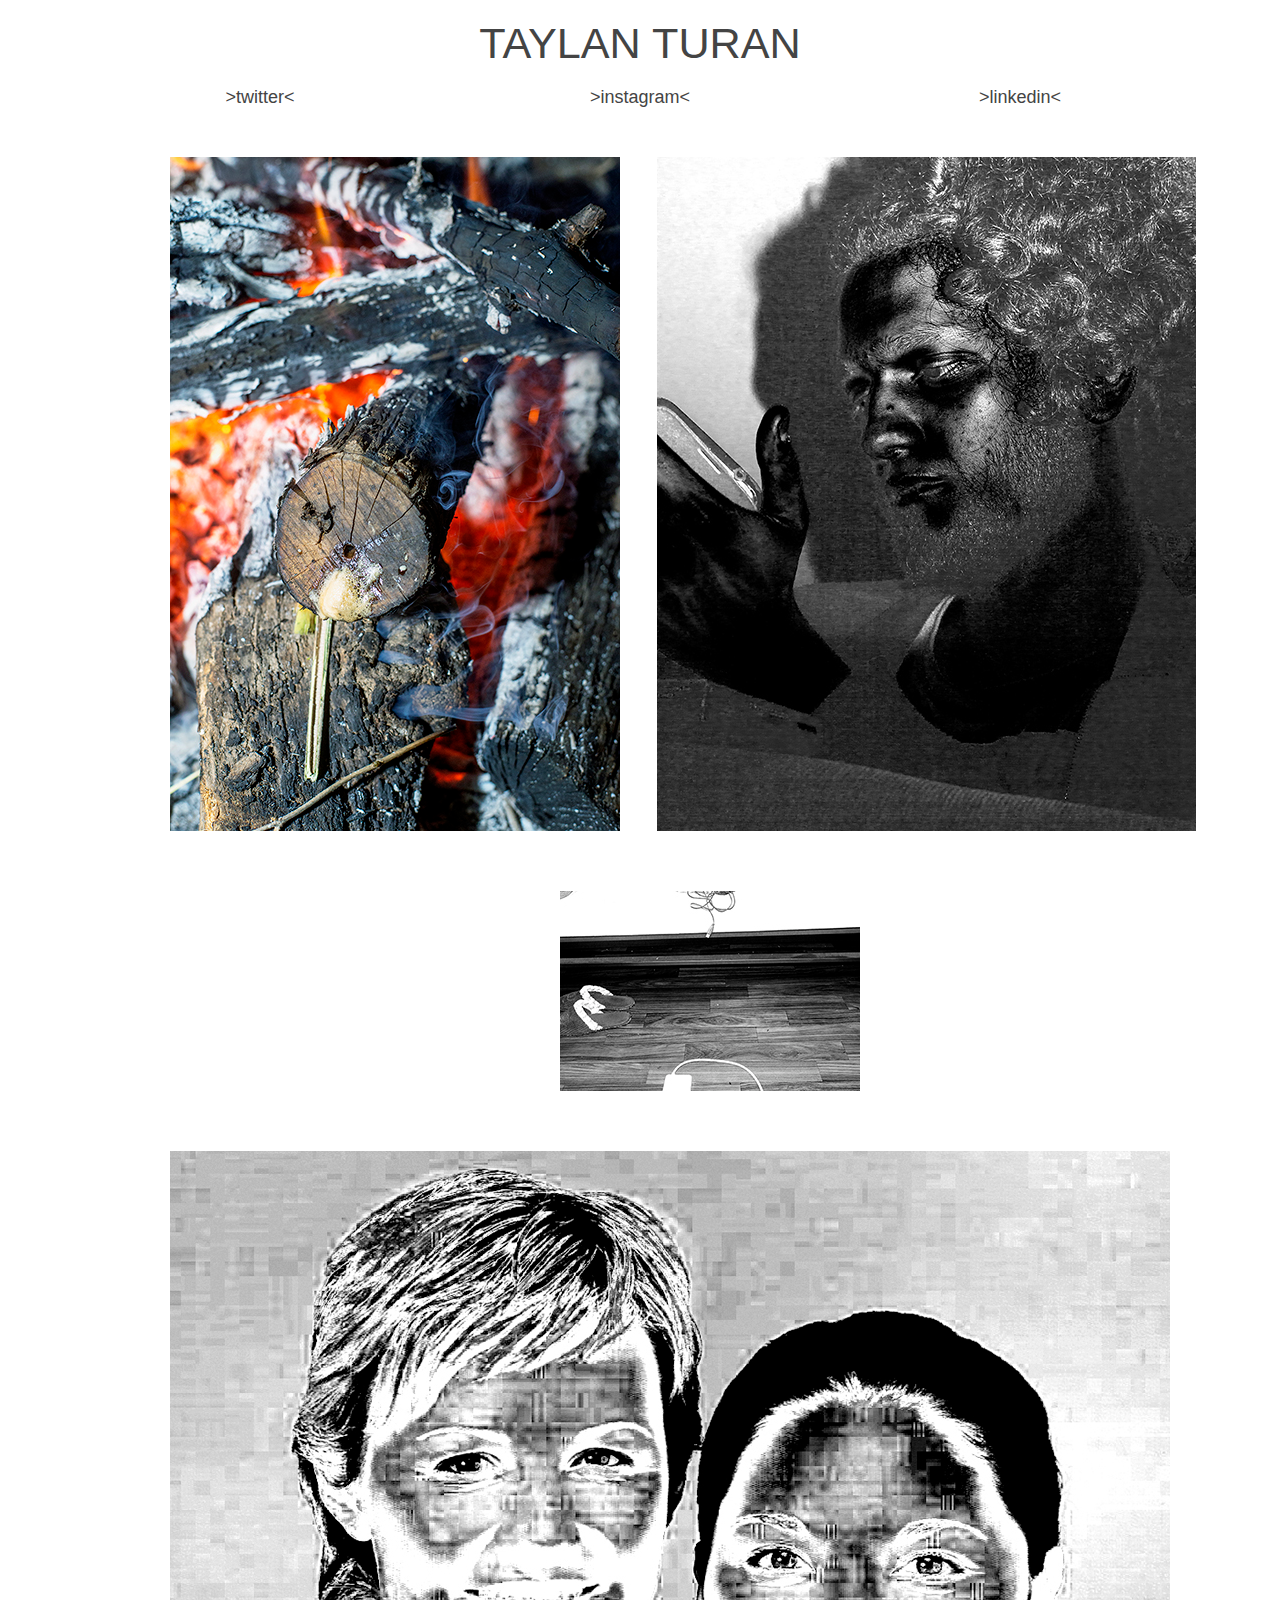
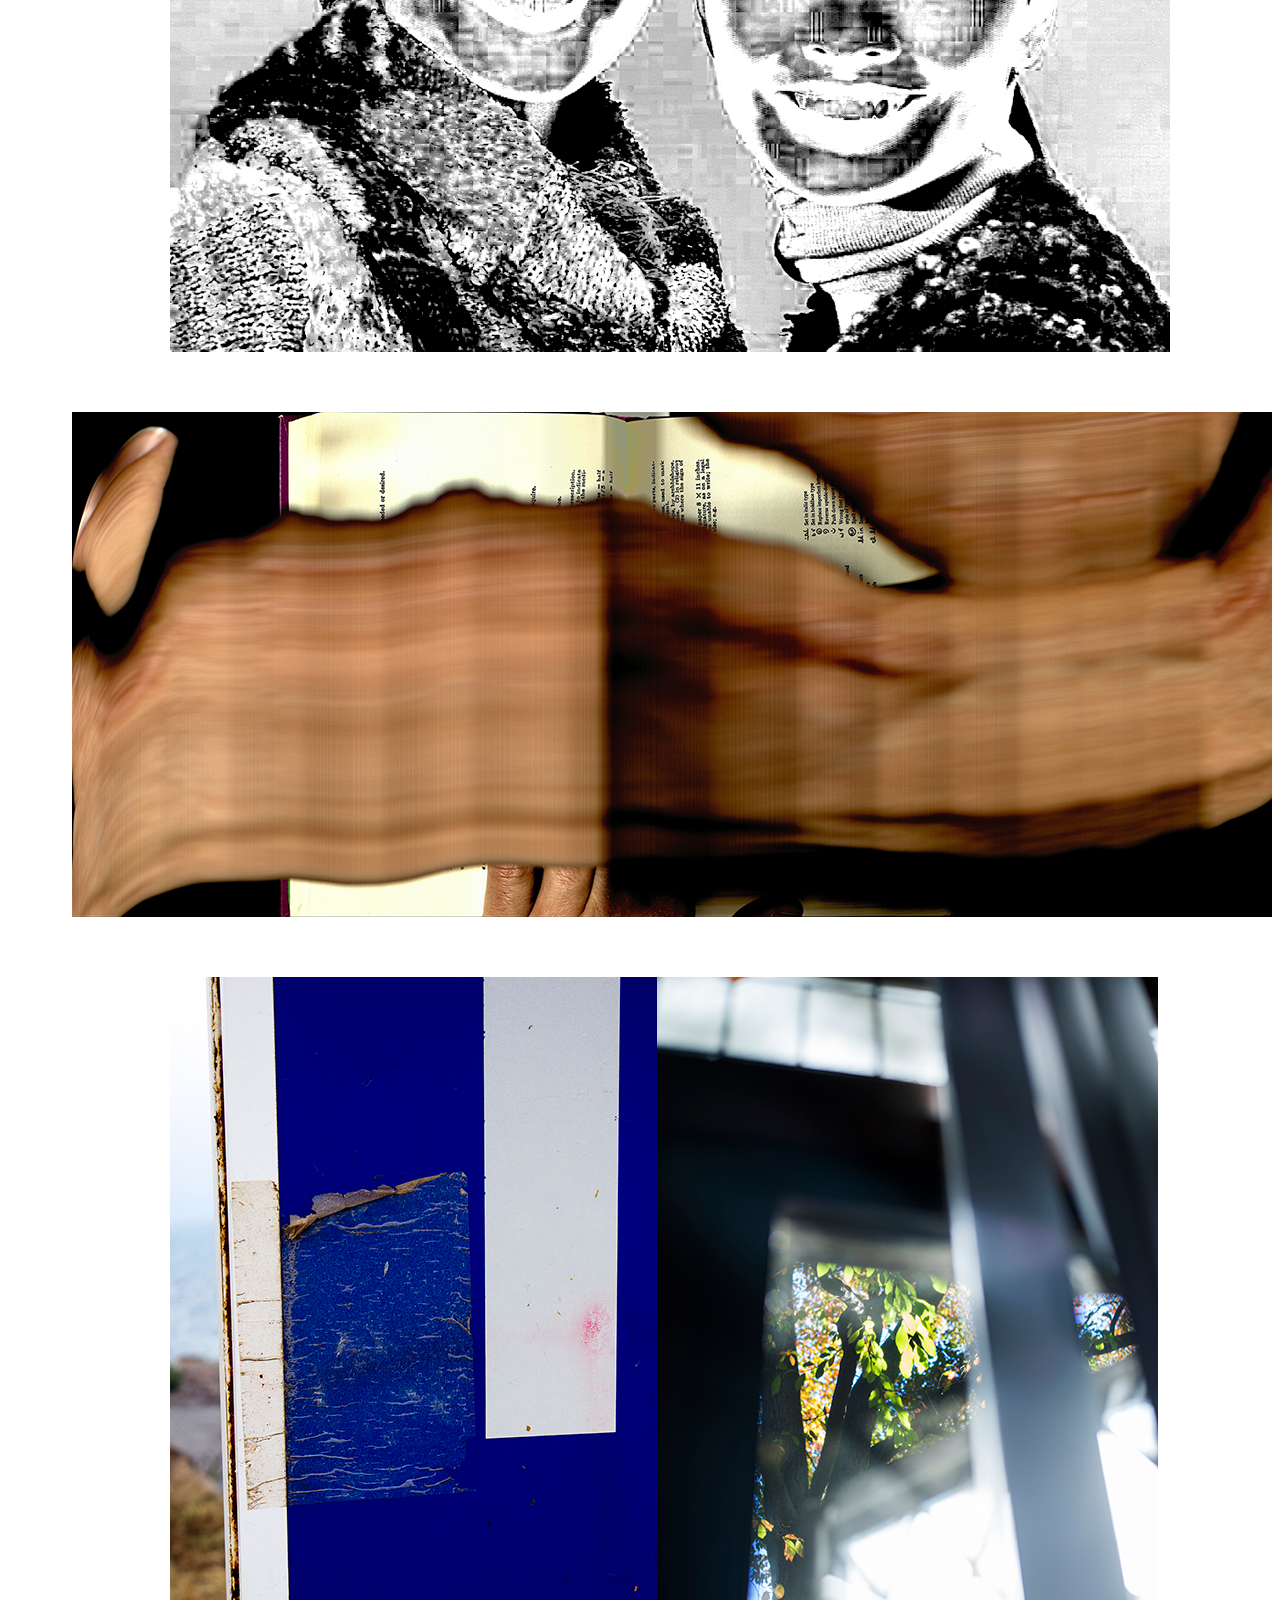
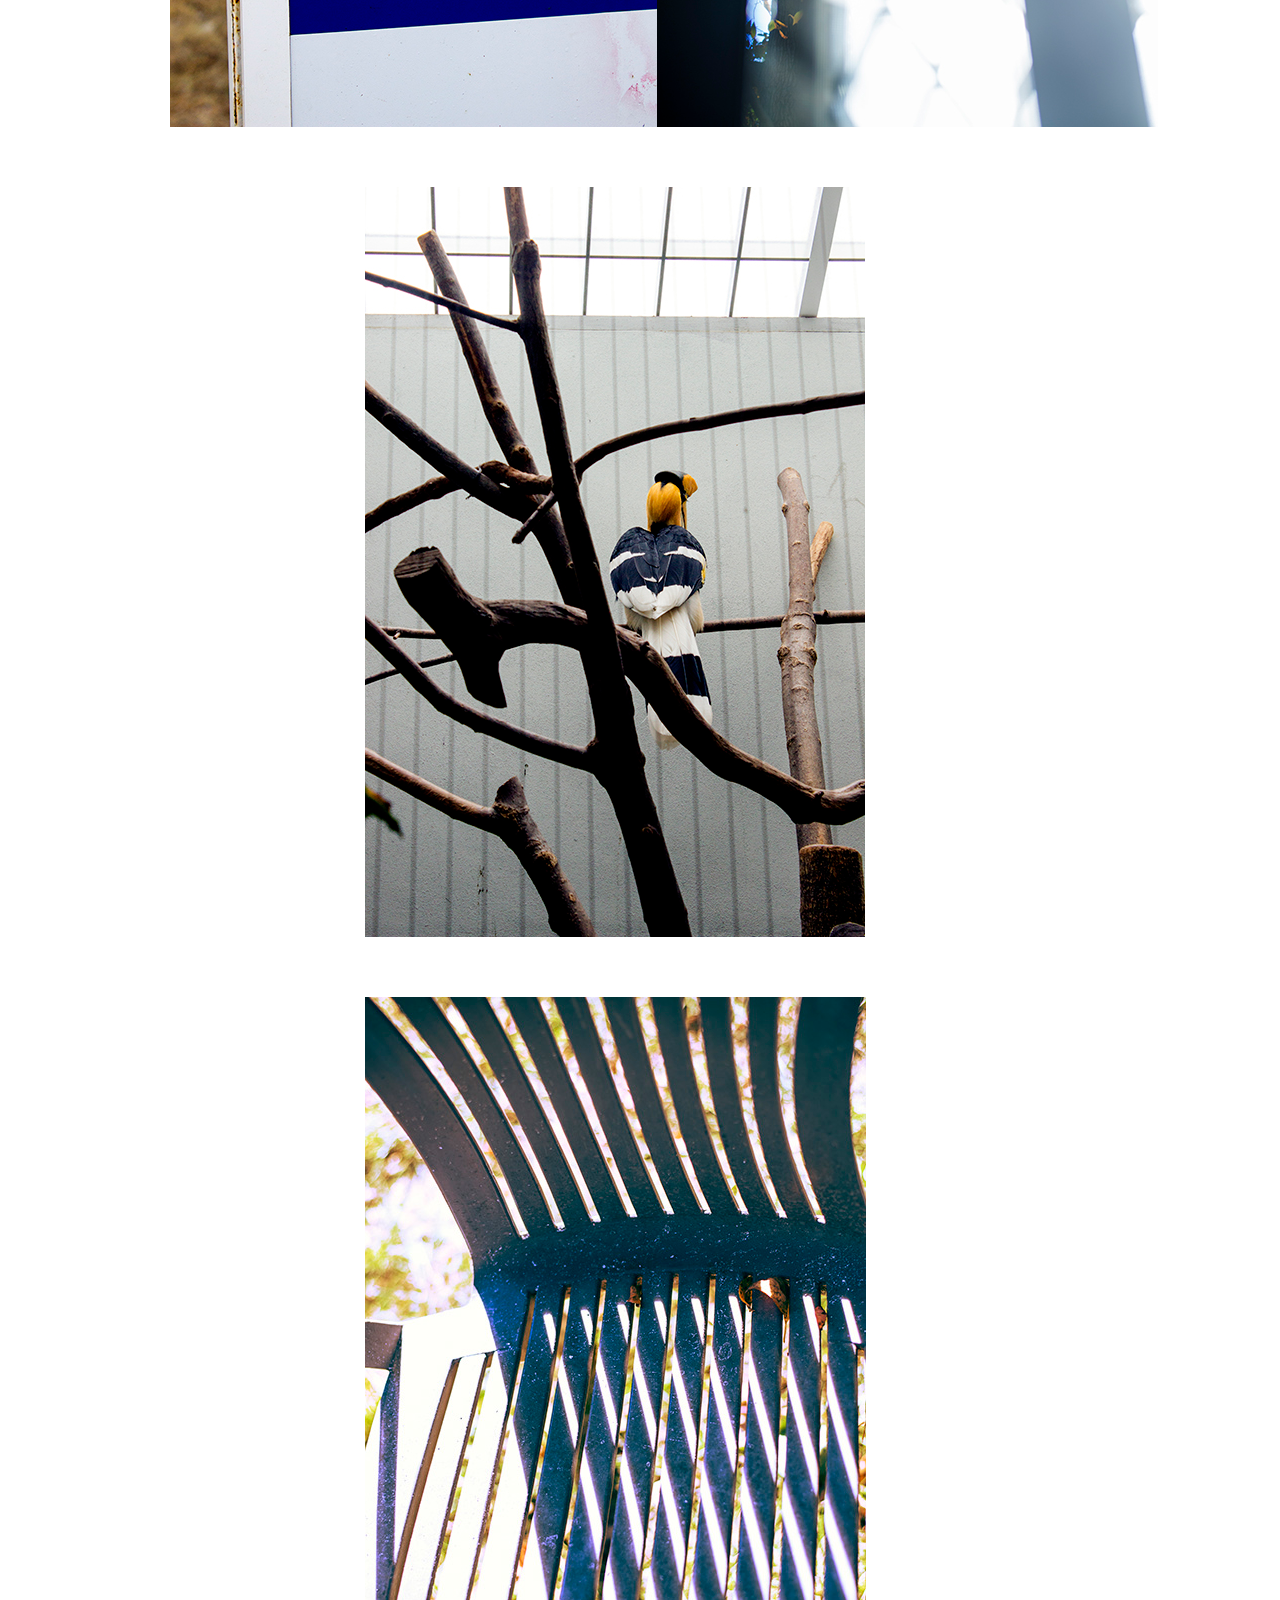
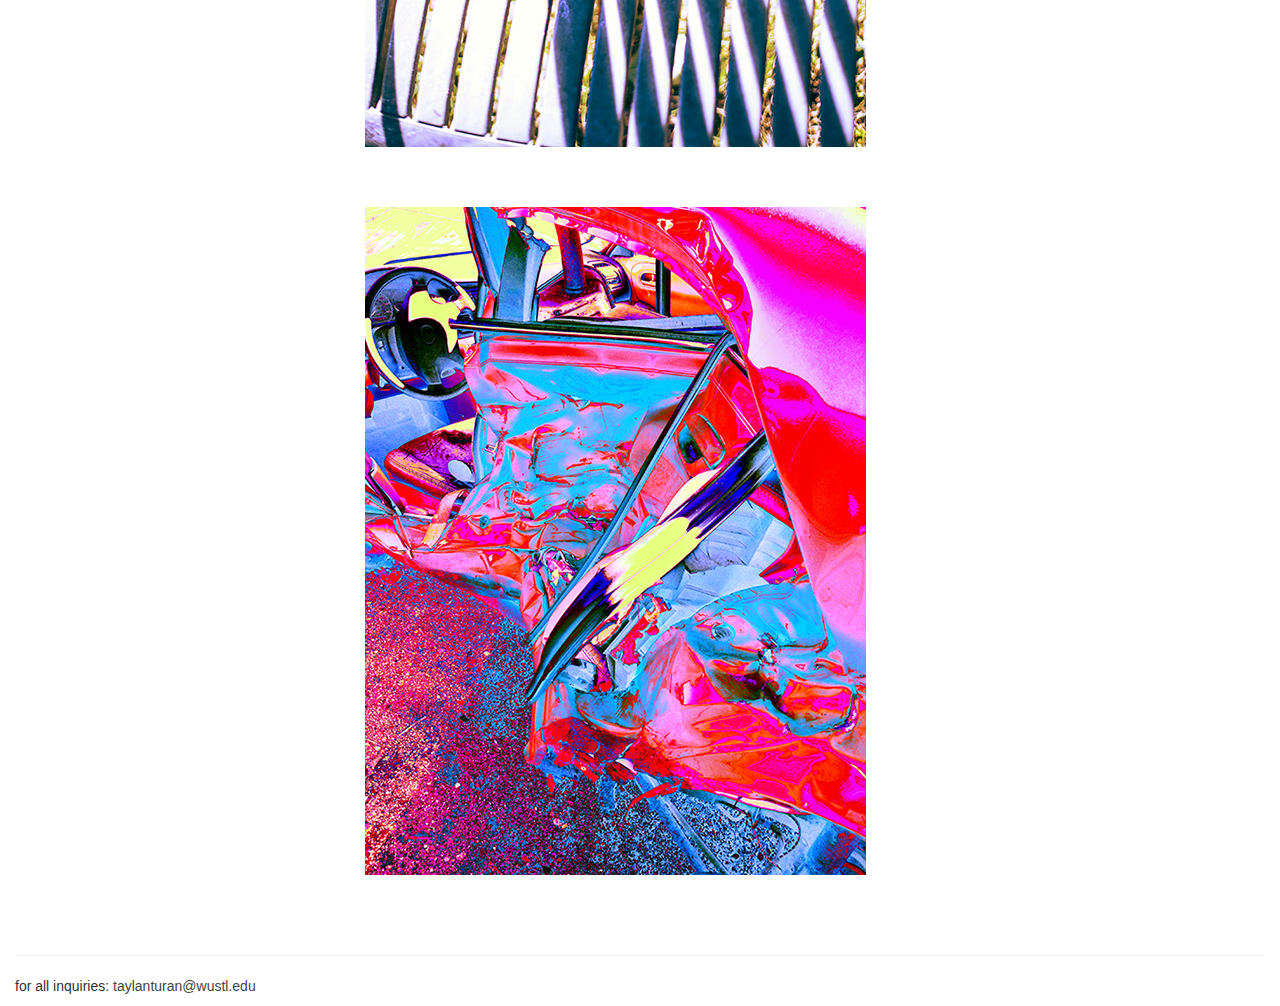
<file: work/work.html>
<!DOCTYPE html>
<html lang="en">
  <head>
    <meta charset="utf-8">
    <meta http-equiv="X-UA-Compatible" content="IE=edge">
    <meta name="viewport" content="width=device-width, initial-scale=1">
    <!-- The above 3 meta tags *must* come first in the head; any other head content must come *after* these tags -->
    <title>TAYLAN TURAN</title>

    <!-- Bootstrap -->
    <link href="../css/bootstrap.min.css" rel="stylesheet">
    <link href="../css/bootstrap-theme.min.css" rel="stylesheet">
    <link href="../css/bootstrap-social.css" rel="stylesheet">
    <link href="../css/custom.css" rel="stylesheet">
    <script src="../js/bootstrap.js"></script>

    <!-- HTML5 shim and Respond.js for IE8 support of HTML5 elements and media queries -->
    <!-- WARNING: Respond.js doesn't work if you view the page via file:// -->
    <!--[if lt IE 9]>
      <script src="https://oss.maxcdn.com/html5shiv/3.7.2/html5shiv.min.js"></script>
      <script src="https://oss.maxcdn.com/respond/1.4.2/respond.min.js"></script>
    <![endif]-->
  </head>

<body>
    <div class="container" id="heading">
      <div class="row">
        <div class="col-md-12 col-xs-12 col-sm-12 col-lg-12">
          <a href="../index.html"><h1 class="text-center"><big>TAYLAN TURAN</big></h1></a>
          <div class="col-md-4 col-xs-12 col-sm-12 col-lg-4">
            <a href="https://twitter.com/taylan_turan" target="_blank"><h4 class="text-center">>twitter<</h4></a>
          </div>
          <div class="col-md-4 col-xs-12 col-sm-12 col-lg-4">
            <a href="https://www.instagram.com/taylanturan/" target="_blank"><h4 class="text-center">>instagram<</h4></a>
          </div>
          <div class="col-md-4 col-xs-12 col-sm-12 col-lg-4">
            <a href="https://www.linkedin.com/in/taylan-turan-89664937" target="_blank"><h4 class="text-center">>linkedin<</h4></a>
          </div>
        </div>
      </div>
    </div>

<br><br>

    <div class="container" id="portfolio">
      <div class="row row-centered">
        <div class="col-md-5 col-xs-12 col-sm-12 col-lg-5 col-centered">
          <img src="work-img/1.jpg">
        </div>
        <div class="col-md-5 col-xs-12 col-sm-12 col-lg-5 col-centered">
          <img src="work-img/3.jpg">
        </div>
      </div>
      <br><br><br>
      <div class="row row-centered">
        <div class="col-md-2 col-xs-12 col-sm-12 col-lg-2 col-centered">
          <img src="work-img/2.jpg">
        </div>
      </div>
      <br><br><br>
      <div class="row row-centered">
        <div class="col-md-10 col-xs-12 col-sm-12 col-lg-10 col-centered">
          <img src="work-img/4.jpg">
        </div>
      </div>
      <br><br><br>
      <div class="row row-centered">
        <div class="col-md-12 col-xs-12 col-sm-12 col-lg-12 col-centered">
          <img src="work-img/5.jpg">
        </div>
      </div>
      <br><br><br>
      <div class="row row-centered">
        <div class="col-md-5 col-xs-12 col-sm-12 col-lg-5 col-centered">
          <img src="work-img/6.jpg">
        </div>
        <div class="col-md-5 col-xs-12 col-sm-12 col-lg-5 col-centered">
          <img src="work-img/7.jpg">
        </div>
      </div>
      <br><br><br>
      <div class="row row-centered">
        <div class="col-md-6 col-xs-12 col-sm-12 col-lg-6 col-centered">
          <img src="work-img/8.jpg">
        </div>
      </div>
      <br><br><br>
      <div class="row row-centered">
        <div class="col-md-6 col-xs-12 col-sm-12 col-lg-6 col-centered">
          <img src="work-img/9.jpg">
        </div>
      </div>
      <br><br><br>
      <div class="row row-centered">
        <div class="col-md-6 col-xs-12 col-sm-12 col-lg-6 col-centered">
          <img src="work-img/10.jpg">
        </div>
      </div>
      <br><br>
      </div>
      <br>
        <div class="col-md-12 col-xs-12 col-sm-12 col-lg-12 ">
          <hr>
          <p>for all inquiries: <a href="mailto:taylanturan@wustl.edu?Subject=Inquiry" target="_top">taylanturan@wustl.edu</a>
        </div>
</body>

</html>
</file>
<file: css/custom.css>
/* custom css below*/

.jumbotron{
  padding: 450px;
  background-image:url(../home-img/home-jumbo.jpg);
  background-size:cover;

}


a{
  color:#444;
}

a:hover {
  color: #900;
  text-decoration: none;
}


.glyphicon-picture {
    font-size: 75px;
}

.glyphicon-cog {
    font-size: 75px;
}

.glyphicon-link {
    font-size: 75px;
}


/* centered columns styles */
.row-centered {
    text-align:center;
}
.col-centered {
    display:inline-block;
    float:none;
    /* reset the text-align */
    text-align:left;
    /* inline-block space fix */
    margin-right:-4px;
}
</file>
